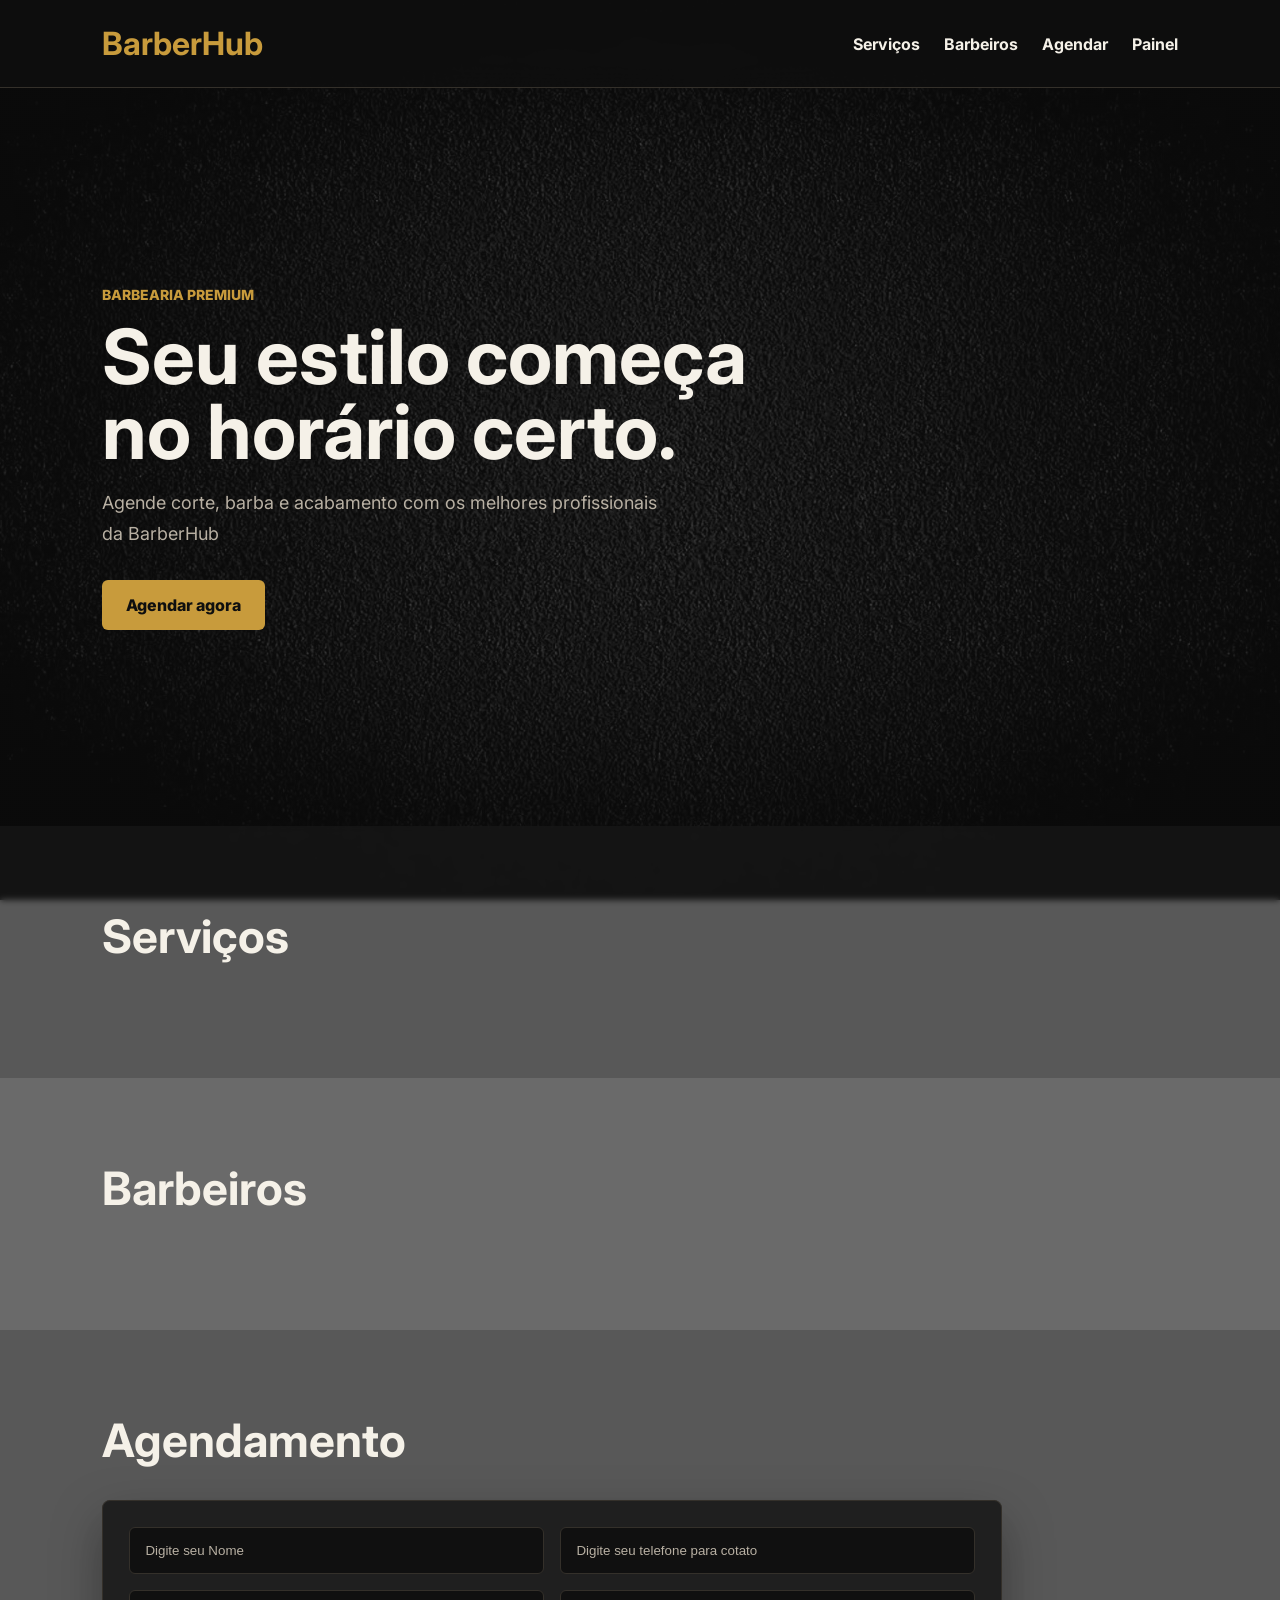
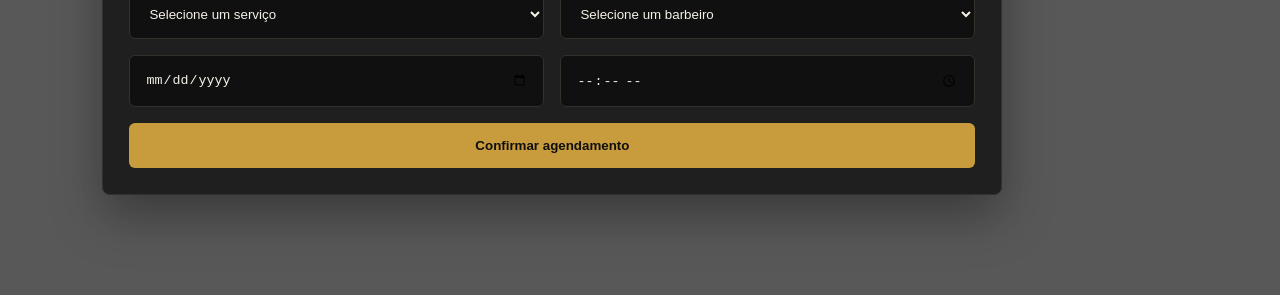
<file: Frontend/index.html>
<!DOCTYPE html>
<html lang="pt-br">

<head>
    <meta charset="UTF-8">
    <meta name="viewport" content="width=device-width, initial-scale=1.0">
    <title>BarberHub</title>
    <link
        href="https://fonts.googleapis.com/css2?family=Inter:ital,opsz,wght@0,14..32,100..900;1,14..32,100..900&display=swap"
        rel="stylesheet">
    <link rel="stylesheet" href="style.css">
</head>

<body>
    <header class="header">
        <h1>BarberHub</h1>

        <button class="menu-toggle" id="menuToggle" type="button" aria-label="Abrir menu">
            <span></span>
            <span></span>
            <span></span>
        </button>

        <nav class="nav-menu" id="navMenu">
            <a href="#services">Serviços</a>
            <a href="#barbers">Barbeiros</a>
            <a href="#booking">Agendar</a>
            <a href="admin.html">Painel</a>
        </nav>
    </header>
    <main>
        <section class="hero">
            <div>
                <span>Barbearia Premium</span>
                <h2>Seu estilo começa no horário certo.</h2>
                <p>Agende corte, barba e acabamento com os melhores profissionais da BarberHub</p>
                <a href="#booking" class="button">Agendar agora</a>
            </div>
        </section>

        <section id="services" class="section">
            <h2>Serviços</h2>
            <div id="servicesList" class="grid"></div>
        </section>

        <section id="barbers" class="section">
            <h2>Barbeiros</h2>
            <div id="barbersList" class="grid"></div>
        </section>

        <section id="booking" class="section">
            <h2>Agendamento</h2>

            <form id="bookingForm" class="form">

                <input type="text" name="clientName" placeholder="Digite seu Nome" required>

                <input type="tel" name="phone" placeholder="Digite seu telefone para cotato" required>

                <select name="serviceId" id="serviceSelect" required>
                    <option value="">Selecione um serviço</option>
                </select>

                <select name="barberId" id="barberSelect" required>
                    <option value="">Selecione um barbeiro</option>
                </select>

                <input type="date" name="date" required>
                <input type="time" name="time" required>

                <button type="submit" class="button">Confirmar agendamento</button>
            </form>

            <p id="bookingMessage"></p>
        </section>
    </main>

    <script src="app.js"></script>


</body>

</html>
</file>
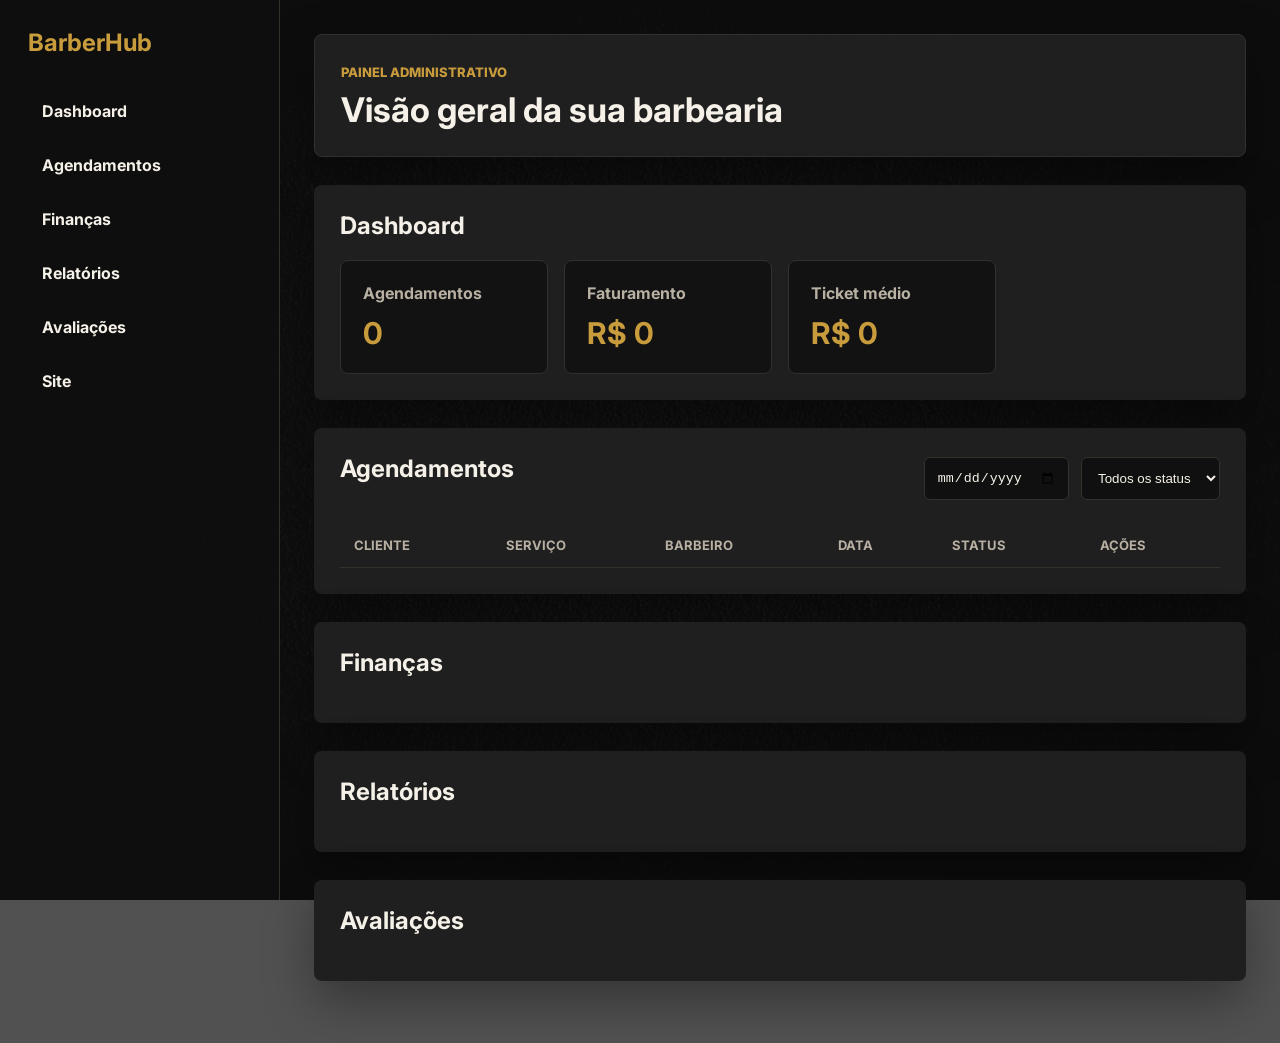
<file: Frontend/admin.html>
<!DOCTYPE html>
<html lang="pt-br">

<head>
    <meta charset="UTF-8">
    <meta name="viewport" content="width=device-width, initial-scale=1.0">
    <title>BarberHub|Painel Administrativo</title>
    <link
        href="https://fonts.googleapis.com/css2?family=Inter:ital,opsz,wght@0,14..32,100..900;1,14..32,100..900&display=swap"
        rel="stylesheet">
    <link rel="stylesheet" href="style.css">
</head>

<body>
    <main class="admin-layout">
        
        <aside class="admin-sidebar" id="adminSidebar">
            <h1>BarberHub</h1>

            <nav>
                <a href="#dashboard">Dashboard</a>
                <a href="#appointments">Agendamentos</a>
                <a href="#finance">Finanças</a>
                <a href="#reports">Relatórios</a>
                <a href="#reviews">Avaliações</a>
                <a href="index.html">Site</a>
            </nav>
        </aside>

        <section class="admin-content">

            <button class="admin-menu-toggle" id="adminMenuToggle" type="button" aria-label="Abrir menu administrativo">
                <span></span>
                <span></span>
                <span></span>
            </button>

            <header class="admin-topbar">
                <div>
                    <span>Painel administrativo</span>
                    <h2>Visão geral da sua barbearia</h2>
                </div>
            </header>

            <section id="dashboard" class="admin-section">
                <h3>Dashboard</h3>

                <div class="admin-cards">
                    <article class="metric-card">
                        <span>Agendamentos</span>
                        <strong id="totalAppointments">0</strong>
                    </article>

                    <article class="metric-card">
                        <span>Faturamento</span>
                        <strong id="totalRevenue">R$ 0</strong>
                    </article>

                    <article class="metric-card">
                        <span>Ticket médio</span>
                        <strong id="averageTicket">R$ 0</strong>
                    </article>
                </div>
            </section>

            <section id="appointments" class="admin-section">
                <div class="admin-section-header">
                    <h3>Agendamentos</h3>

                    <div class="admin-filters">
                        <input type="date" id="filterDate">
                        <select id="filterStatus">
                            <option value="">Todos os status</option>
                            <option value="agendado">Agendado</option>
                            <option value="confirmado">Confirmado</option>
                            <option value="concluido">Concluido</option>
                            <option value="cancelado">Cancelado</option>
                        </select>
                    </div>
                </div>

                <div class="admin-table-wrapper">
                    <table class="admin-table">
                        <thead>
                            <tr>
                                <th>Cliente</th>
                                <th>Serviço</th>
                                <th>Barbeiro</th>
                                <th>Data</th>
                                <th>Status</th>
                                <th>Ações</th>
                            </tr>
                        </thead>
                        <tbody id="appointmentsTable"></tbody>
                    </table>
                </div>
            </section>

            <section id="finace" class="admin-section">
                <h3>Finanças</h3>
                <div id="financeReport" class="report-grid"></div>
            </section>

            <section id="reports" class="admin-section">
                <h3>Relatórios</h3>
                <div id="generalReports" class="report-grid"></div>
            </section>

            <section id="reviews" class="admin-section">
                <h3>Avaliações</h3>
                <div id="reviewsList" class="report-grid"></div>
            </section>
        </section>
    </main>

    <script src="admin.js"></script>
</body>

</html>
</file>
<file: Frontend/style.css>
:root {
    --color-bg: #0f0f0f;
    --color-bg-soft: #181818;
    --color-card: #1f1f1f;

    --color-text: #f5f1e8;
    --color-muted: #b8b0a3;

    --color-primary: #c89b3c;
    --color-primary-hover: #e0b85a;

    --color-border: #34302a;

    --color-success: #3fa37c;
    --color-danger: #c85c5c;

    --shadow-soft: 0 20px 50px rgba(0, 0, 0, 0.35);
}

* {
    margin: 0;
    padding: 0;
    box-sizing: border-box;
}

html {
    scroll-behavior: smooth;
}

body {
    font-family: "inter", "sans-serif";
    color: var(--color-text);
    background:
        linear-gradient(rgba(15, 15, 15, 0.65), rgba(15, 15, 15, 0.65)),
        url("./assets/fundo.png");
    background-size: cover;
    background-position: center;
    background-attachment: fixed;

}
.header {
    position: sticky;
    top: 0;
    z-index: 10;
    display: flex;
    justify-content: space-between;
    align-items: center;
    padding: 24px 8%;
    background: rgba(15, 15, 15, 0.92);
    border-bottom: 1px solid var(--color-border);
    backdrop-filter: blur(14px);
}

.header h1 {
    color: var(--color-primary);
}
.header a {
    color: var(--color-text);
    text-decoration: none;
    font-weight: bold;
}

.header a:hover {
    color: var(--color-primary-hover);
}
.nav-menu{
    display: flex;
    gap: 24px;
}
.menu-toggle{
    display: none;
    width: 42px;
    height: 42px;
    background: transparent;
    border: 1px solid var(--color-border);
    border-radius: 6px;
    cursor: pointer;
}
.menu-toggle span{
    display: block;
    width: 20px;
    height: 2px;
    margin: 5px auto;
    background: var(--color-text);
    transition: 0.2s ease;
}
.hero {
    min-height: 82vh;
    display: flex;
    align-items: center;
    padding: 90px 8%;
    background: transparent;
}
.hero div{
    max-width: 680px;
}
.hero span{
    display: inline-block;
    margin-bottom: 16px;
    color: var(--color-primary);
    font-size: 14px;
    font-weight: 800;
    text-transform: uppercase;
}
.hero h2{
    margin-bottom: 20px;
    font-size: clamp(42px, 7vw, 76px);
    line-height: 0.98;
    color: var(--color-text);
}
.hero p{
    max-width: 560px;
    margin-bottom: 30px;
    color: var(--color-muted);
    font-size: 18px;
    line-height: 1.7;
}
.button{
    display: inline-block;
    padding: 15px 24px;
    background: var(--color-primary);
    color: var(--color-bg);
    border: none;
    border-radius: 6px;
    text-decoration: none;
    font-weight: 800;
    cursor: pointer;
    transition: 0.2s ease;
}
.button:hover{
    background: var(--color-primary-hover);
    transform: translateY(-2px);
}
.section{
    padding: 82px 8%;
    background: rgba(15, 15, 15, 0.62);
    backdrop-filter: blur(3px);
}
.section:nth-of-type(even){
    background: rgba(24, 24, 24, 0.72);
}
.section h2{
    margin-bottom: 32px;
    font-size: clamp(32px, 4vw, 46px);
    color: var(--color-text);
}
.grid{
    display: grid;
    grid-template-columns: repeat(3, 1fr);
    gap: 22px;
}
.card{
    padding: 26px;
    background: var(--color-card);
    border: 1px solid var(--color-border);
    border-radius: 8px;
    box-shadow: var(--shadow-soft);
    backdrop-filter: blur(12px);
    transition: 0.2s ease;
}
.card:hover{
    transform: translateY(-4px);
    border-color: rgba(200, 155, 60, 0.5);
}
.card h3{
    margin-bottom: 12px;
    color: var(--color-primary);
    font-size: 22px;
}
.card p{
    margin-bottom: 10px;
    color: var(--color-muted);
    line-height: 1.5;
}
.form{
    display: grid;
    grid-template-columns: repeat(2, 1fr);
    gap: 16px;
    max-width: 900px;
    padding: 26px;
    background: var(--color-card);
    border: 1px solid var(--color-border);
    border-radius: 8px;
    box-shadow: var(--shadow-soft);
    backdrop-filter: blur(12px);
}
.form input,
.form select{
    width: 100%;
    padding: 15px;
    background: rgba(15,15,15, 0.86);
    color: var(--color-text);
    border: 1px solid var(--color-border);
    border-radius: 6px;
    outline: none;
}
.form input::placeholder{
    color: var(--color-muted);
}
.form input:focus,
.form select:focus{
    border-color: var(--color-primary);
    box-shadow: 0 0 0 3px rgba(200, 155, 60,0.18);
}
.form button{
    grid-column: 1/ -1;
}
#bookingMessage{
    margin-top: 18px;
    font-weight: 800;
}
#bookingMessage .success{
    color: var(--color-success);
}
#bookingMessage .error{
    color: var(--color-danger);
}
@media(max-width: 900px){
    .grid,
    .form{
        grid-template-columns: 1fr;
    }
    .hero{
        min-height: 70vh;
    }
}
@media(max-width: 700px){
    .header{
        align-items: center;
        padding: 18px 6%;
    }
    .menu-toggle{
        display: block;
    }
    .nav-menu{
       position: absolute;
       top: 100%;
       left: 0;
       width: 100%;
       display: none;
       flex-direction: column;
       gap: 0;
       background: rgba(15, 15, 15,0.96);
       border-bottom: 1px solid var(--color-border);
    }
    .nav-menu.active{
        display: flex;
    }
    .nav-menu a{
        padding: 16px 6%;
        border-top: 1px solid var(--color-border);
    }
    .hero,
    .section{
        padding-left: 6%;
        padding-right: 6%;
    }
    .hero h2{
        font-size: 40px;
    }
    .hero p{
        font-size: 16px;
    }
}

.admin-layout{
    min-height: 100vh;
    display: grid;
    grid-template-columns: 280px 1fr;
    background: rgba(15, 15, 15, 0.72);
}
.admin-sidebar{
    position: sticky;
    top: 0;
    height: 100vh;
    padding: 28px;
    background: rgba(15, 15, 15, 0.94);
    border-right: 1px solid var(--color-border);
}
.admin-sidebar h1{
    margin-bottom: 32px;
    color: var(--color-primary);
}
.admin-sidebar nav{
    display: grid;
    gap: 10px;
}
.admin-sidebar a{
    padding: 12px 14px;
    color: var(--color-text);
    text-decoration: none;
    border-radius: 6px;
    font-weight: 700;
}
.admin-sidebar a:hover{
    background: rgba(200, 155, 60,0.14);
    color: var(--color-primary);
}
.admin-content{
    padding: 34px;
}
.admin-topbar{
    margin-bottom: 28px;
    padding: 26px;
    background: var(--color-card);
    border: 1px solid var(--color-border);
    border-radius: 8px;
    box-shadow: var(--shadow-soft);
}
.admin-topbar span{
    color: var(--color-primary);
    font-weight: 800;
    text-transform: uppercase;
    font-size: 13px;
}
.admin-topbar h2{
    margin-top: 8px;
    font-size: 34px;
}
.admin-section{
    margin-bottom: 28px;
    padding: 26px;
    background: var(--color-card);
    border-radius: 8px;
    box-shadow: var(--shadow-soft);
}
.admin-section h3{
    margin-bottom: 20px;
    font-size: 24px;
    color: var(--color-text);
}
.admin-cards{
    display: grid;
    grid-template-columns: repeat(4, 1fr);
    gap: 16px;
}
.metric-card{
    padding: 22px;
    background: rgba(15, 15, 15, 0.78);
    border: 1px solid var(--color-border);
    border-radius: 8px;
}
.metric-card span{
    display: block;
    margin-bottom: 12px;
    color: var(--color-muted);
    font-weight: 700;
}
.metric-card strong{
    color: var(--color-primary);
    font-size: 30px;
}
.admin-section-header{
    display: flex;
    justify-content: space-between;
    gap: 16px;
    align-items: center;
    margin-bottom: 20px;
}
.admin-filters{
    display: flex;
    gap: 12px;
}
.admin-filters input, 
.admin-filters select{
    padding: 12px;
    background: rgba(15,15,15, 0.86);
    color: var(--color-text);
    border: 1px solid var(--color-border);
    border-radius: 6px;
}
.admin-table-wrapper{
    overflow-x: auto;
}
.admin-table{
    width: 100%;
    border-collapse: collapse;
    min-width: 850px;
}
.admin-table th,
.admin-table td{
    padding: 14px;
    text-align: left;
    border-bottom: 1px solid var(--color-border);
}
.admin-table th{
    color: var(--color-muted);
    font-size: 13px;
    text-transform: uppercase;
}
.admin-table td{
    color: var(--color-text);
}
.admin-table select{
    padding: 8px;
    background: rgba(15,15,15, 0.86);
    color: var(--color-text);
    border: 1px solid var(--color-border);
    border-radius: 6px;
}
.admin-delete{
    padding: 8px 12px;
    background: transparent;
    color: var(--color-danger);
    border: 1px solid var(--color-danger);
    border-radius: 6px;
    cursor: pointer;
    font-weight: 800;
}
.report-grid{
    display: grid;
    grid-template-columns: repeat(3,1fr);
    gap: 18px;
}
.report-card{
    padding: 20px;
    background: rgba(15, 15, 15, 0.78);
    border: 1px solid var(--color-border);
    border-radius: 8px;
}
.report-card span{
    display: block;
    margin-bottom: 10px;
    color: var(--color-muted);
}
.report-card strong{
    color: var(--color-primary);
    font-size: 24px;
}
.admin-menu-toggle{
    display: none;
    width: 42px;
    height: 42px;
    margin-bottom: 18px;
    background: rgba(15,15,15, 0.86);
    border: 1px solid var(--color-border);
    border-radius: 6px;
    cursor: pointer;
}
.admin-menu-toggle span{
    display: block;
    width: 20px;
    height: 2px;
    margin: 5px auto;
    background: var(--color-text);
    transition: 0.2s ease;
}

@media(max-width: 1000px){
    .admin-layout{
        grid-template-columns: 1fr;
    }
    .admin-sidebar{
        position: static;
        height: auto;
        display: none;
    }
    .admin-sidebar.active{
        display: block;
    }
    .admin-sidebar nav{
        grid-template-columns: repeat(2, 1fr);
    }
    .admin-cards,
    .report-grid{
        grid-template-columns: repeat(2, 1fr);
    }
    .admin-section-header{
        align-items: stretch;
        flex-direction: column;
    }
    .admin-menu-toggle{
        display: block;
    }
}

@media(max-width: 640px){
    .admin-content{
        padding: 18px;
    }
    .admin-sidebar nav,
    .admin-cards,
    .report-grid{
        grid-template-columns: 1fr;
    }
    .admin-topbar h2{
        font-size: 26px;
    }
    .admin-filters{
        flex-direction: column;
    }
}
</file>
